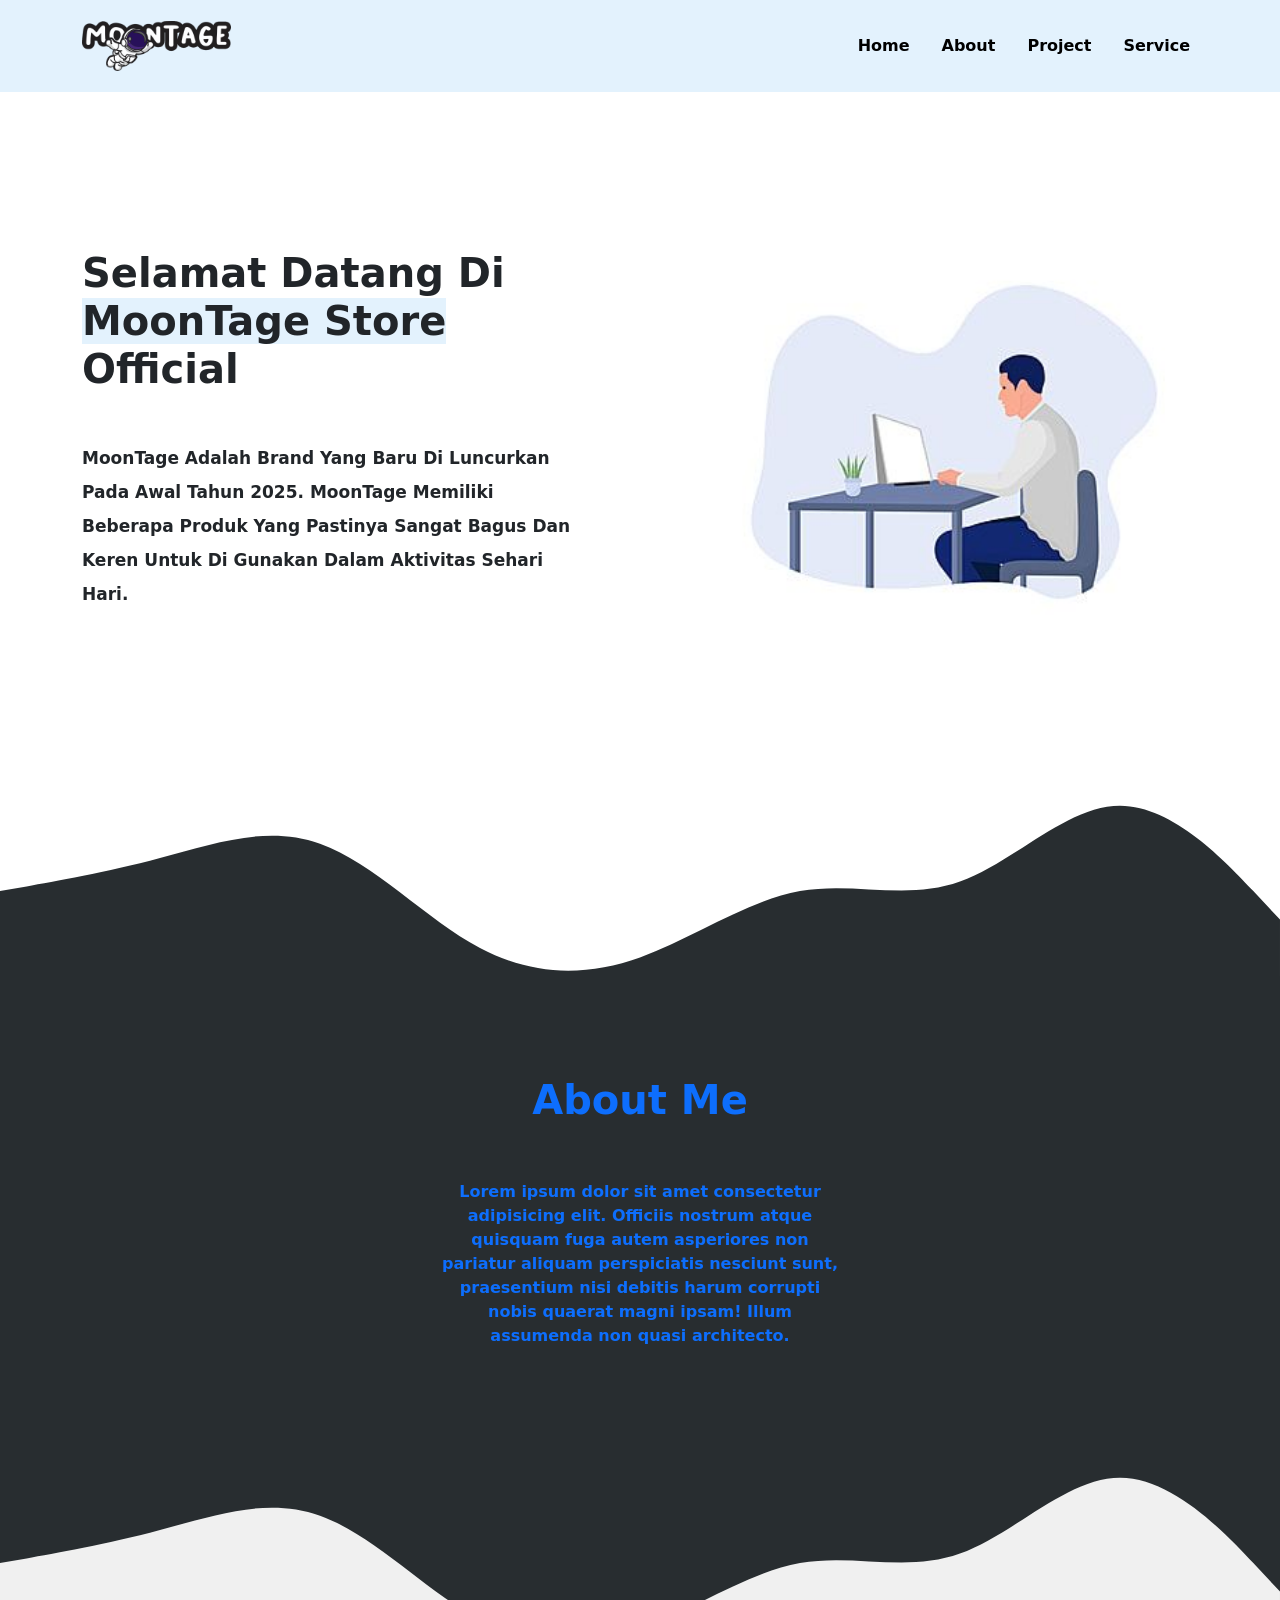
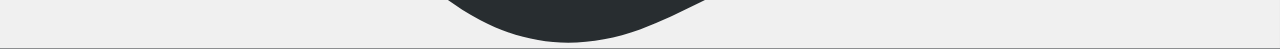
<file: index.html>
<!DOCTYPE html>
<html lang="en">
<head>
  <meta charset="UTF-8">
  <meta name="viewport" content="width=device-width, initial-scale=1.0">
  <meta http-equiv="X-UA-Compatible" content="ie=edge">
  <link href="https://cdn.jsdelivr.net/npm/bootstrap@5.3.3/dist/css/bootstrap.min.css" rel="stylesheet" integrity="sha384-QWTKZyjpPEjISv5WaRU9OFeRpok6YctnYmDr5pNlyT2bRjXh0JMhjY6hW+ALEwIH" crossorigin="anonymous">
  <link rel="stylesheet" href="style.css"/>
  <title>Monteg Bang</title>
</head>
<body>
  
<!-- NAVBAR -->
<nav class="navbar navbar-expand-lg py-3" style="background-color: #e3f2fd;">
  <div class="container">
    <a class="navbar-brand" href="#">
      <img src="./gambar/moontage.png" alt="Bootstrap" width="100%" height="50">
    </a>
    <button class="navbar-toggler bg-white shadow-none" type="button" data-bs-toggle="collapse" data-bs-target="#navbarNav" aria-controls="navbarNav" aria-expanded="false" aria-label="Toggle navigation">
      <span class="navbar-toggler-icon"></span>
    </button>
    <div class="collapse navbar-collapse" id="navbarNav">
      <ul class="navbar-nav ms-auto fw-bold d-flex gap-3 pt-lg-0 pt-4">
        <li class="nav-item">
          <a class="nav-link text-black" aria-current="page" href="#">Home</a>
        </li>
        <li class="nav-item">
          <a class="nav-link text-black" href="#about">About</a>
        </li>
        <li class="nav-item">
          <a class="nav-link text-black" href="#">Project</a>
        </li>
        <li class="nav-item">
          <a class="nav-link text-black" href="#">Service</a>
        </li>
      </ul>
    </div>
  </div>
</nav>
<!--NAVBAR-->
<!--HOMEPAGE-->
<section class="hero">
  <div class="container">
    <div class="hero-box d-flex align-items-center justify-content-between flex-md-row flex-column gap-md-gap-0 gap-5 ">
      <div class="box fw-bold">
        <h1 class="fw-bold mb-5">Selamat Datang Di <br />
        <span style="background-color: #e3f2fd;">MoonTage Store</span><br />Official
        </h1>
        <p class="lh-lg mb-4">MoonTage Adalah Brand Yang Baru Di Luncurkan Pada Awal Tahun 2025. MoonTage Memiliki Beberapa Produk Yang Pastinya Sangat Bagus Dan Keren Untuk Di Gunakan Dalam Aktivitas Sehari Hari.</p>
      </div>
      <div class="box">
        <img src="./gambar/homepage2.jpg" alt="" />
      </div>
    </div>
  </div>
  <svg xmlns="http://www.w3.org/2000/svg" viewBox="0 0 1440 320">
    <path fill="#282d30" fill-opacity="1" d="M0,224L30,218.7C60,213,120,203,180,186.7C240,171,300,149,360,170.7C420,192,480,256,540,288C600,320,660,320,720,298.7C780,277,840,235,900,224C960,213,1020,235,1080,213.3C1140,192,1200,128,1260,128C1320,128,1380,192,1410,224L1440,256L1440,320L1410,320C1380,320,1320,320,1260,320C1200,320,1140,320,1080,320C1020,320,960,320,900,320C840,320,780,320,720,320C660,320,600,320,540,320C480,320,420,320,360,320C300,320,240,320,180,320C120,320,60,320,30,320L0,320Z"></path>
  </svg>
</section>
<section class="about">
  <div class="container">
    <div class="row text-center mb-5">
      <div class="col">
        <h1 class="fw-bold text-primary">About Me</h1>
      </div>
    </div>
  </div>
  <div class="row justify-content-center fs-10 text-center fw-bold">
    <div class="col-4 text-primary">
      <p>Lorem ipsum dolor sit amet consectetur adipisicing elit. Officiis nostrum atque quisquam fuga autem asperiores non pariatur aliquam perspiciatis nesciunt sunt, praesentium nisi debitis harum corrupti nobis quaerat magni ipsam! Illum assumenda non quasi architecto.</p>
    </div>
  <svg xmlns="http://www.w3.org/2000/svg" viewBox="0 0 1440 320">
    <path fill="#f0f0f0" fill-opacity="1" d="M0,224L30,218.7C60,213,120,203,180,186.7C240,171,300,149,360,170.7C420,192,480,256,540,288C600,320,660,320,720,298.7C780,277,840,235,900,224C960,213,1020,235,1080,213.3C1140,192,1200,128,1260,128C1320,128,1380,192,1410,224L1440,256L1440,320L1410,320C1380,320,1320,320,1260,320C1200,320,1140,320,1080,320C1020,320,960,320,900,320C840,320,780,320,720,320C660,320,600,320,540,320C480,320,420,320,360,320C300,320,240,320,180,320C120,320,60,320,30,320L0,320Z"></path>
  </svg>
 </section>
  <script src="https://cdn.jsdelivr.net/npm/bootstrap@5.3.3/dist/js/bootstrap.bundle.min.js" integrity="sha384-YvpcrYf0tY3lHB60NNkmXc5s9fDVZLESaAA55NDzOxhy9GkcIdslK1eN7N6jIeHz" crossorigin="anonymous"></script>
</body>
</html>
</file>
<file: style.css>
section {
  padding-top: 100px;
}
.hero-box .box p{
  font-size: 17px;
  width: 500px;
}
.hero-box .box img{
  width: 500px;
}

@media (max-width: 992px){
  .hero-box .box p {
    font-size: 15px;
    width: 300px;
  }
  .hero-box .box img {
    width: 400px;
  }
}
@media(max-width: 768px){
  .hero{
    padding-top: 50px;
  }
  .hero-box{
    text-align: center;
  }
  .hero-box .box p {
    width: 100%;
  }
}
.about {
  background-color: #282d30;
}
</file>
